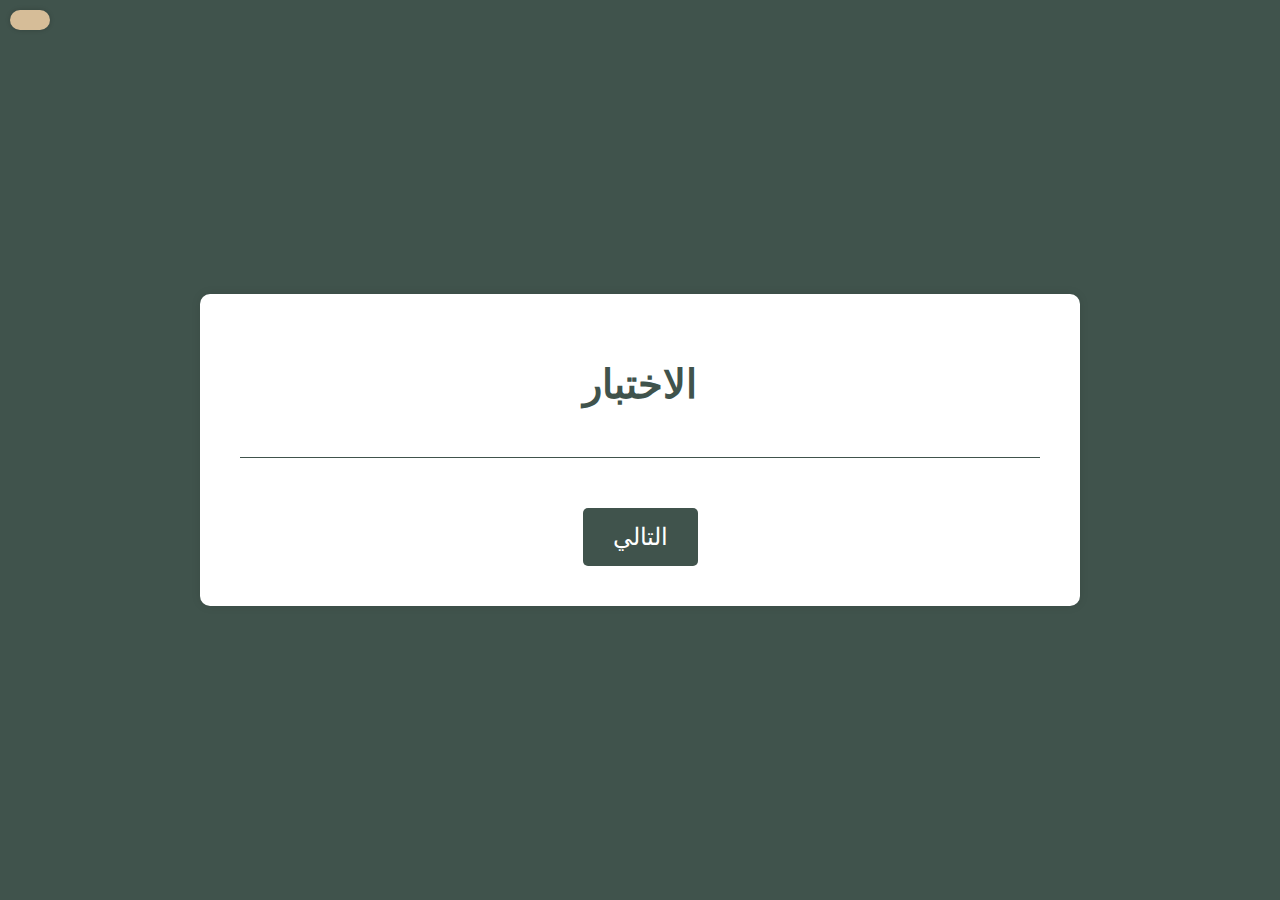
<file: exam/index.html>
<!DOCTYPE html>
<html lang="ar">
<head>
    <meta charset="UTF-8">
    <meta name="viewport" content="width=device-width, initial-scale=1.0">
    <title>الاختبار</title>
    <link rel="stylesheet" href="styles.css">
</head>
<body>
    <div class="container">
        <h1>الاختبار</h1>
        <div id="student-name-display"></div>
        <div id="form-display"></div> <!-- Form Display -->
        <div id="timer"></div> <!-- Timer Display -->
        <form id="quiz-form">
            <div id="question-container" class="question-container"></div>
            <div class="answers"></div>
            <button type="button" id="next-button">التالي</button>
        </form>
    </div>
    
    <script src="questions.js"></script> <!-- Include the questions file -->
    <script src="scripts.js"></script> <!-- Include the main script file -->
</body>
</html>
</file>
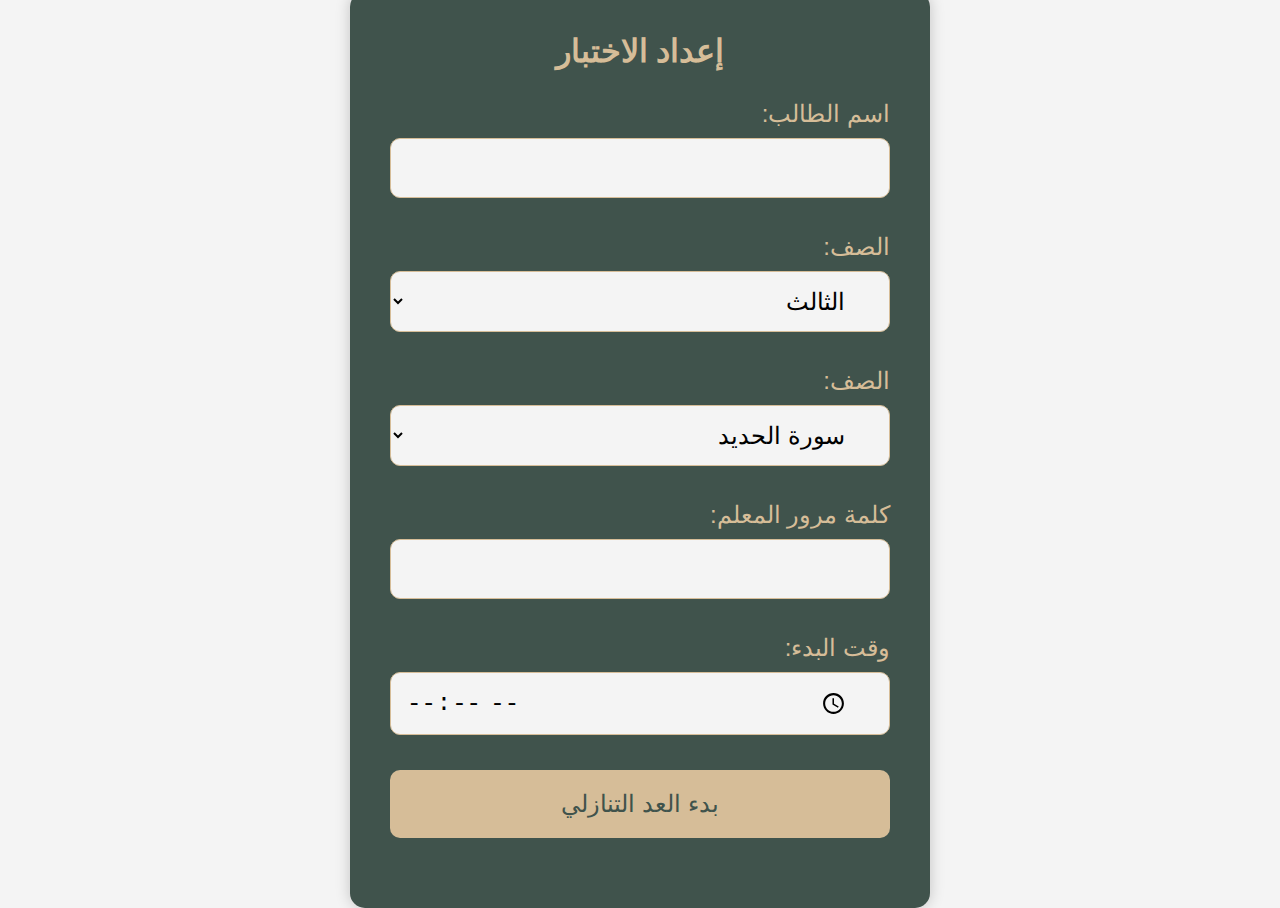
<file: login/login.html>
<!DOCTYPE html>
<html lang="ar">
<head>
    <meta charset="UTF-8">
    <meta name="viewport" content="width=device-width, initial-scale=1.0">
    <title>تسجيل الدخول</title>
    <link rel="stylesheet" href="login.css">
</head>
<body>
    <div class="container">
        <h1>إعداد الاختبار</h1>
        <form id="setup-form">
            <div class="form-group">
                <label for="student-name">اسم الطالب:</label>
                <input type="text" id="student-name" required>
            </div>
            <div class="form-group">
                <label for="student-grade">الصف:</label>
                <select id="student-grade" required>
                    <option value="الثالث">الثالث</option>
                    <option value="الرابع">الرابع</option>
                    <option value="الخامس">الخامس</option>
                    <option value="السادس">السادس</option>
                    <option value="السابع">السابع</option>
                    <option value="الثامن">الثامن</option>
                    <option value="التاسع">التاسع</option>
                    <option value="العاشر">العاشر</option>
                    <option value="الأول الثانوي">الأول الثانوي</option>
                </select>
            </div>
            <div class="form-group">
                <label for="student-level">الصف:</label>
                <select id="student-level" required>
                    <option value="L1">سورة الحديد</option>
                    <option value="L2">سورة الحديد و الانسان</option>
                    <option value="L3">سورة غافر</option>
                    <option value="L4">سورة النمل</option>
                </select>
            </div>
            <div class="form-group">
                <label for="teacher-password">كلمة مرور المعلم:</label>
                <input type="password" id="teacher-password" required>
            </div>
            <div class="form-group">
                <label for="start-time">وقت البدء:</label>
                <input type="time" id="start-time" required>
            </div>
            <button type="submit">بدء العد التنازلي</button>
        </form>
        <div id="countdown"></div>
    </div>
    <script src="login.js"></script>
</body>
</html>
</file>
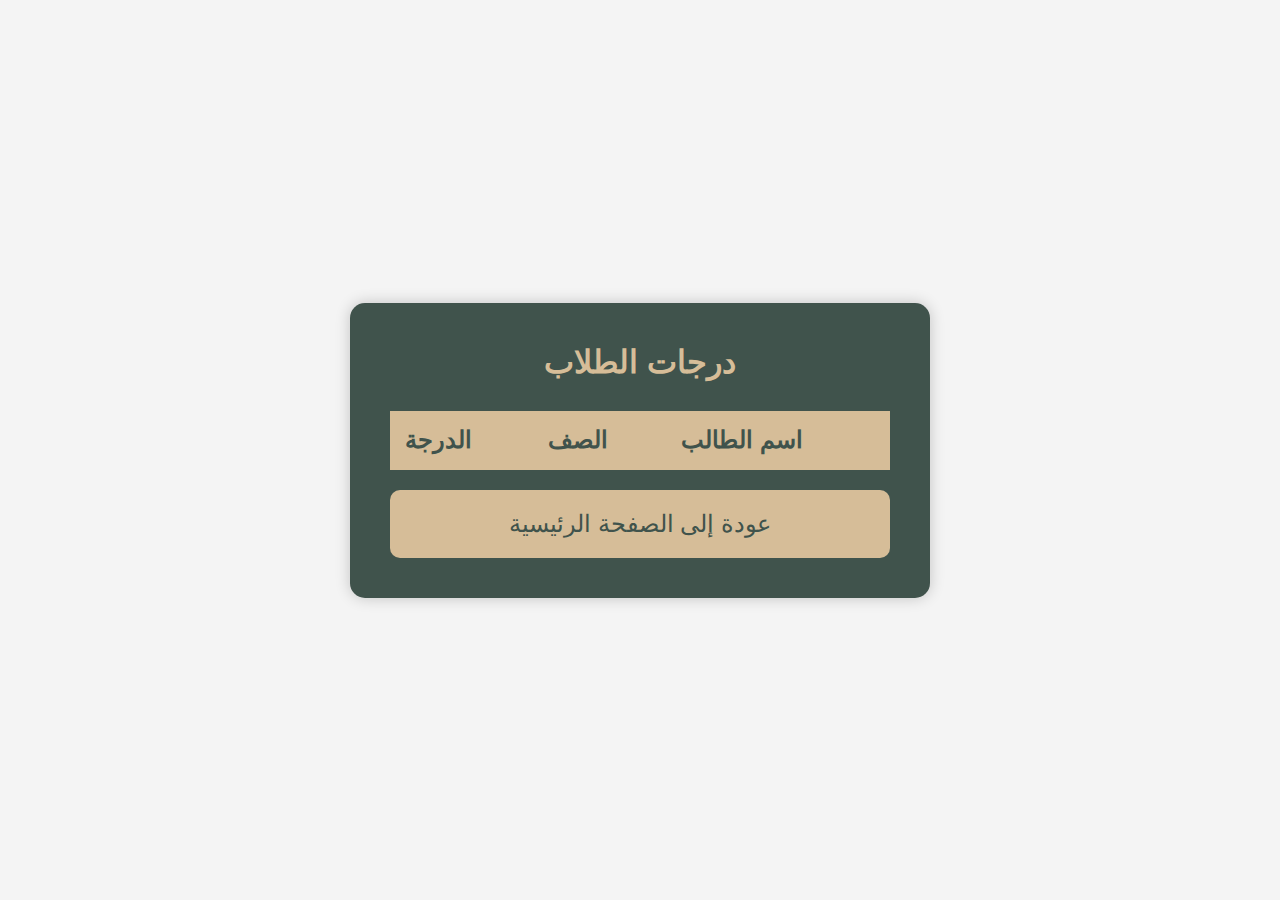
<file: marks/marks.html>
<!DOCTYPE html>
<html lang="ar">
<head>
    <meta charset="UTF-8">
    <meta name="viewport" content="width=device-width, initial-scale=1.0">
    <title>عرض الدرجات</title>
    <link rel="stylesheet" href="marks.css">
</head>
<body>
    <div class="container">
        <h1>درجات الطلاب</h1>
        <table id="marks-table">
            <thead>
                <tr>
                    <th>اسم الطالب</th>
                    <th>الصف</th> <!-- New column for grade -->
                    <th>الدرجة</th>
                </tr>
            </thead>
            <tbody>
                <!-- Marks will be populated here -->
            </tbody>
        </table>
        <button id="back-button">عودة إلى الصفحة الرئيسية</button>
    </div>
    <script src="marks.js"></script>
</body>
</html>
</file>
<file: exam/styles.css>
body {
    background-color: #40534C;
    color: #FFFFFF;
    font-family: Arial, sans-serif;
    display: flex;
    justify-content: center;
    align-items: center;
    height: 100vh;
    margin: 0;
    padding: 20px;
    box-sizing: border-box;
}

.container {
    background-color: #FFFFFF;
    color: #40534C;
    border-radius: 10px;
    padding: 40px;
    box-shadow: 0 0 10px rgba(0, 0, 0, 0.1);
    text-align: center;
    max-width: 800px;
    width: 100%;
}

h1 {
    margin-bottom: 30px;
    font-size: 2.5em;
}
h2 {
    margin-bottom: 30px;
    font-size: 3em;
}

#student-name-display {
    font-size: 1.8em;
    margin-bottom: 20px;
    font-weight: bold;
}

.question-container {
    margin-bottom: 30px;
    font-size: 1.5em;
    padding-bottom: 20px;
    border-bottom: 1px solid #40534C;
}

.answers {
    text-align: left;
    margin: 20px 0;
    font-size: 1.5em;
}

.answers input[type="radio"] {
    margin-right: 10px;
    transform: scale(1.5);
}

.answers label {
    font-size: 1.5em;
    padding: 10px;
    display: inline-block;
}

button {
    background-color: #40534C;
    color: #FFFFFF;
    border: none;
    padding: 15px 30px;
    border-radius: 5px;
    cursor: pointer;
    font-size: 1.5em;
    margin-top: 20px;
}

button:hover {
    background-color: #2e3c37;
}
body {
    background-color: #40534C;
    color: #FFFFFF;
    font-family: Arial, sans-serif;
    display: flex;
    justify-content: center;
    align-items: center;
    height: 100vh;
    margin: 0;
    padding: 20px;
    box-sizing: border-box;
}

.container {
    background-color: #FFFFFF;
    color: #40534C;
    border-radius: 10px;
    padding: 40px;
    box-shadow: 0 0 10px rgba(0, 0, 0, 0.1);
    text-align: center;
    max-width: 800px;
    width: 100%;
}

h1 {
    margin-bottom: 30px;
    font-size: 2.5em;
}

#student-name-display {
    font-size: 1.8em;
    margin-bottom: 20px;
    font-weight: bold;
}

.question-container {
    margin-bottom: 30px;
    font-size: 1.5em;
    padding-bottom: 20px;
    border-bottom: 1px solid #40534C;
}

.answers {
    text-align: left;
    margin: 20px 0;
    font-size: 1.5em;
}

.answers input[type="radio"] {
    margin-right: 10px;
    transform: scale(3);
}

.answers label {
    font-size: 1.5em;
    padding: 10px;
    display: inline-block;
}

button {
    background-color: #40534C;
    color: #FFFFFF;
    border: none;
    padding: 15px 30px;
    border-radius: 5px;
    cursor: pointer;
    font-size: 1.5em;
    margin-top: 20px;
}

button:hover {
    background-color: #2e3c37;
}
#timer {
    position: absolute; /* Allows positioning the timer inside the container */
    top: 10px; /* Adjust the position from the top */
    left: 10px; /* Adjust the position from the left */
    background-color: #D6BD98; /* Background color for the timer */
    color: #40534C; /* Text color */
    padding: 10px 20px; /* Padding for the timer */
    border-radius: 10px; /* Rounded corners */
    font-size: 20px; /* Font size for the timer text */
    font-weight: bold; /* Bold font weight */
    box-shadow: 0 0 5px rgba(0, 0, 0, 0.2); /* Box shadow for a subtle 3D effect */
}
</file>
<file: login/login.css>
/* Resetting some default styles */
body, h1, p, input, button, select {
    margin: 0;
    padding: 0;
    box-sizing: border-box;
}

body {
    font-family: Arial, sans-serif;
    background-color: #f4f4f4;
    display: flex;
    justify-content: center;
    align-items: center;
    height: 100vh;
    direction: rtl; /* For right-to-left text */
}

.container {
    background-color: #40534C;
    padding: 40px;
    border-radius: 15px;
    box-shadow: 0 0 15px rgba(0, 0, 0, 0.2);
    width: 100%;
    max-width: 500px;
}

h1 {
    text-align: center;
    color: #D6BD98;
    margin-bottom: 30px;
    font-size: 32px;
}

.form-group {
    margin-bottom: 20px;
    position: relative;
}

label {
    display: block;
    margin-bottom: 10px;
    color: #D6BD98;
    font-size: 24px;
}

label i {
    margin-right: 10px;
    font-size: 28px;
}

input, select {
    width: 100%;
    padding: 15px;
    padding-right: 40px; /* Adjust padding for icon */
    margin-bottom: 15px;
    border: 1px solid #D6BD98;
    border-radius: 10px;
    background-color: #f4f4f4;
    font-size: 24px;
}

input::placeholder, select::placeholder {
    color: #999;
    font-size: 20px;
}

button {
    display: block;
    width: 100%;
    padding: 20px;
    background: #D6BD98;
    color: #40534C;
    border: none;
    border-radius: 10px;
    cursor: pointer;
    font-size: 24px;
    margin-top: 20px;
    transition: background 0.3s ease;
}

button:hover {
    background: #c4a773;
}

#countdown {
    text-align: center;
    font-size: 28px;
    font-weight: bold;
    margin-top: 30px;
    color: #D6BD98;
}
</file>
<file: marks/marks.css>
/* Resetting some default styles */
body, h1, p, input, button, table, th, td {
    margin: 0;
    padding: 0;
    box-sizing: border-box;
}

body {
    font-family: Arial, sans-serif;
    background-color: #f4f4f4;
    display: flex;
    justify-content: center;
    align-items: center;
    height: 100vh;
    direction: rtl; /* For right-to-left text */
}

.container {
    background-color: #40534C;
    padding: 40px;
    border-radius: 15px;
    box-shadow: 0 0 15px rgba(0, 0, 0, 0.2);
    width: 100%;
    max-width: 500px;
}

h1 {
    text-align: center;
    color: #D6BD98;
    margin-bottom: 30px;
    font-size: 32px;
}

table {
    width: 100%;
    border-collapse: collapse;
    margin-bottom: 20px;
}

th, td {
    padding: 15px;
    text-align: left;
    border-bottom: 1px solid #D6BD98;
    color: #f4f4f4;
    font-size: 18px;
}

th {
    background-color: #D6BD98;
    color: #40534C;
    font-size: 24px;
}

button {
    display: block;
    width: 100%;
    padding: 20px;
    background: #D6BD98;
    color: #40534C;
    border: none;
    border-radius: 10px;
    cursor: pointer;
    font-size: 24px;
    margin-top: 20px;
    transition: background 0.3s ease;
}

button:hover {
    background: #c4a773;
}
</file>
